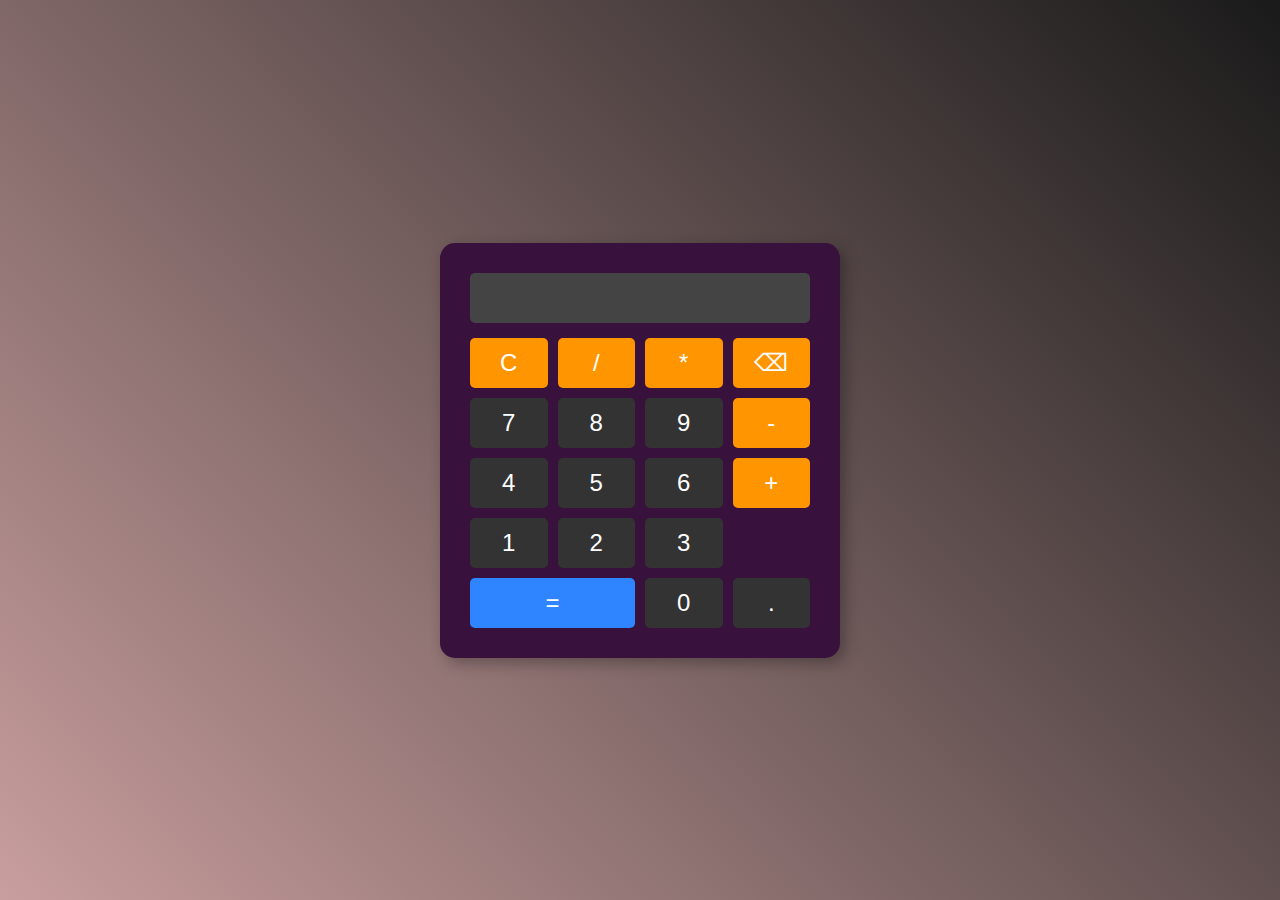
<file: Calculator/index.html>
<!DOCTYPE html>
<html lang="en">
<head>
    <meta charset="UTF-8">
    <meta name="viewport" content="width=device-width, initial-scale=1.0">
    <title>Calculator</title>
    <link rel="stylesheet" href="styles.css">
</head>
<body>
    <div class="calculator">
        <input type="text" id="display" disabled>
        <div class="buttons">
            <button class="operator" onclick="clearDisplay()">C</button>
            <button class="operator" onclick="appendToDisplay('/')">/</button>
            <button class="operator" onclick="appendToDisplay('*')">*</button>
            <button class="operator" onclick="backspace()">⌫</button>

            <button onclick="appendToDisplay('7')">7</button>
            <button onclick="appendToDisplay('8')">8</button>
            <button onclick="appendToDisplay('9')">9</button>
            <button class="operator" onclick="appendToDisplay('-')">-</button>

            <button onclick="appendToDisplay('4')">4</button>
            <button onclick="appendToDisplay('5')">5</button>
            <button onclick="appendToDisplay('6')">6</button>
            <button class="operator" onclick="appendToDisplay('+')">+</button>

            <button onclick="appendToDisplay('1')">1</button>
            <button onclick="appendToDisplay('2')">2</button>
            <button onclick="appendToDisplay('3')">3</button>
            <button class="equal" onclick="calculateResult()">=</button>

            <button onclick="appendToDisplay('0')">0</button>
            <button onclick="appendToDisplay('.')">.</button>
        </div>
    </div>
    <script src="script.js"></script>
</body>
</html>
</file>
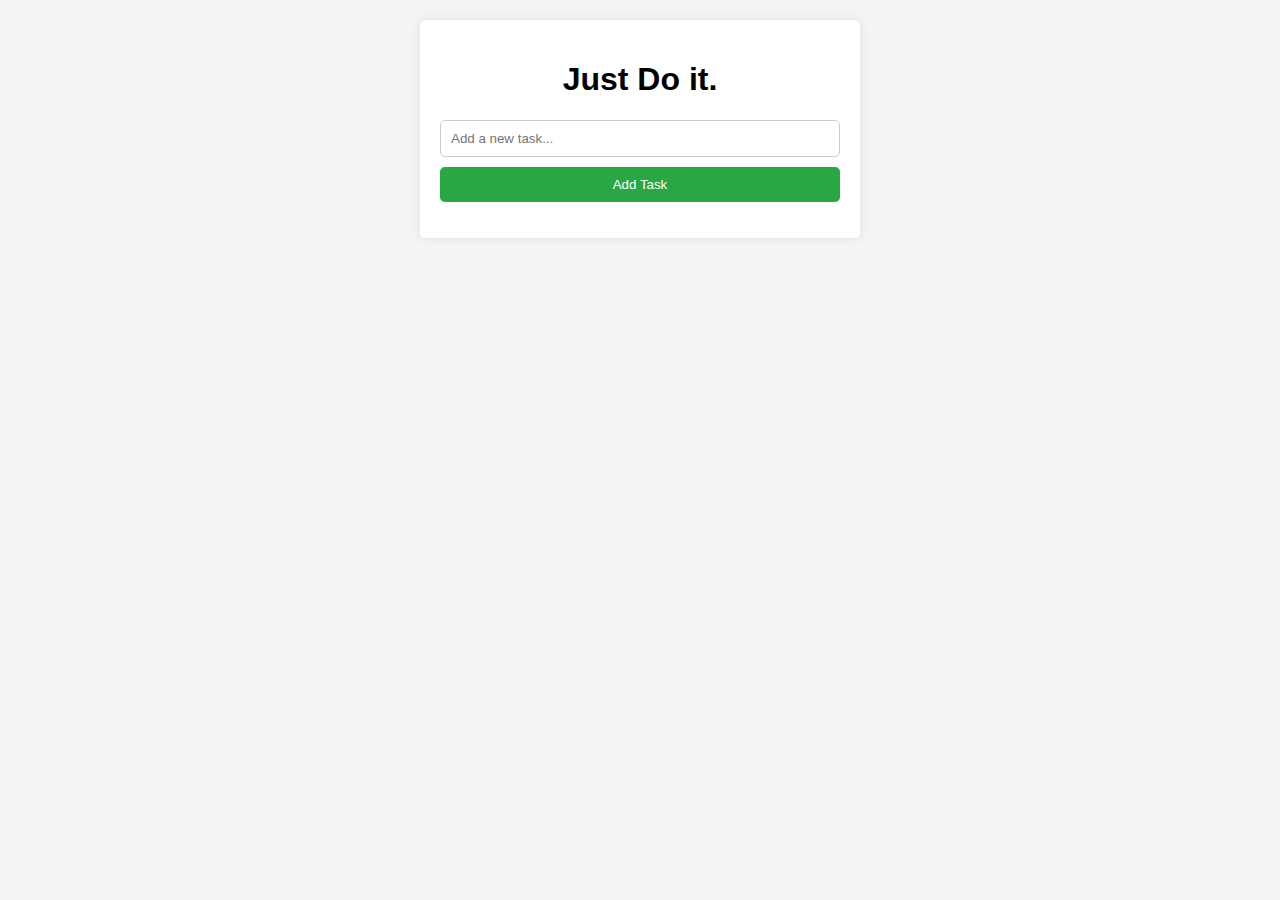
<file: ToDo_List/index.html>
<!DOCTYPE html>
<html lang="en">
<head>
    <meta charset="UTF-8">
    <meta name="viewport" content="width=device-width, initial-scale=1.0">
    <title>To-Do List</title>
    <link rel="stylesheet" href="styles.css">
</head>
<body>
    <div class="container">
        <h1>Just Do it.</h1>
        <input type="text" id="taskInput" placeholder="Add a new task...">
        <button id="addTaskButton">Add Task</button>
        <ul id="taskList"></ul>
    </div>
    <script src="script.js"></script>
</body>
</html>
</file>
<file: Calculator/styles.css>
* {
    margin: 0;
    padding: 0;
    box-sizing: border-box;
    font-family: Arial, sans-serif;
}

body {
    display: flex;
    justify-content: center;
    align-items: center;
    height: 100vh;
    background: linear-gradient(45deg, #c99e9e, #1a1a1a);
}

.calculator {
    width: 400px;
    padding: 30px;
    border-radius: 15px;
    background: #39113d;
    box-shadow: 5px 5px 15px rgba(0, 0, 0, 0.3);
    text-align: center;
}

#display {
    width: 100%;
    height: 50px;
    font-size: 1.8em;
    text-align: right;
    border: none;
    padding: 10px;
    background: #444;
    color: white;
    border-radius: 5px;
    margin-bottom: 15px;
}

.buttons {
    display: grid;
    grid-template-columns: repeat(4, 1fr);
    gap: 10px;
}

button {
    width: 100%;
    height: 50px;
    font-size: 1.5em;
    border: none;
    border-radius: 5px;
    cursor: pointer;
    background: #333;
    color: white;
    transition: 0.3s;
}

button:hover {
    background: #555;
}

.operator {
    background: #ff9500;
}

.operator:hover {
    background: #ffad33;
}

.equal {
    background: #2e85ff;
    grid-column: span 2;
}

.equal:hover {
    background: #ff5c87;
}
</file>
<file: ToDo_List/styles.css>
body {
    font-family: Arial, sans-serif;
    background-color: #f4f4f4;
    margin: 0;
    padding: 20px;
}

.container {
    max-width: 400px;
    margin: auto;
    background: white;
    padding: 20px;
    border-radius: 5px;
    box-shadow: 0 0 10px rgba(0, 0, 0, 0.1);
}

h1 {
    text-align: center;
}

input[type="text"] {
    width: calc(100% - 22px);
    padding: 10px;
    margin-bottom: 10px;
    border: 1px solid #ccc;
    border-radius: 5px;
}

button {
    width: 100%;
    padding: 10px;
    background-color: #28a745;
    color: white;
    border: none;
    border-radius: 5px;
    cursor: pointer;
}

button:hover {
    background-color: #218838;
}

ul {
    list-style-type: none;
    padding: 0;
}

li {
    padding: 10px;
    border-bottom: 1px solid #ccc;
}

li:last-child {
    border-bottom: none;
}
</file>
